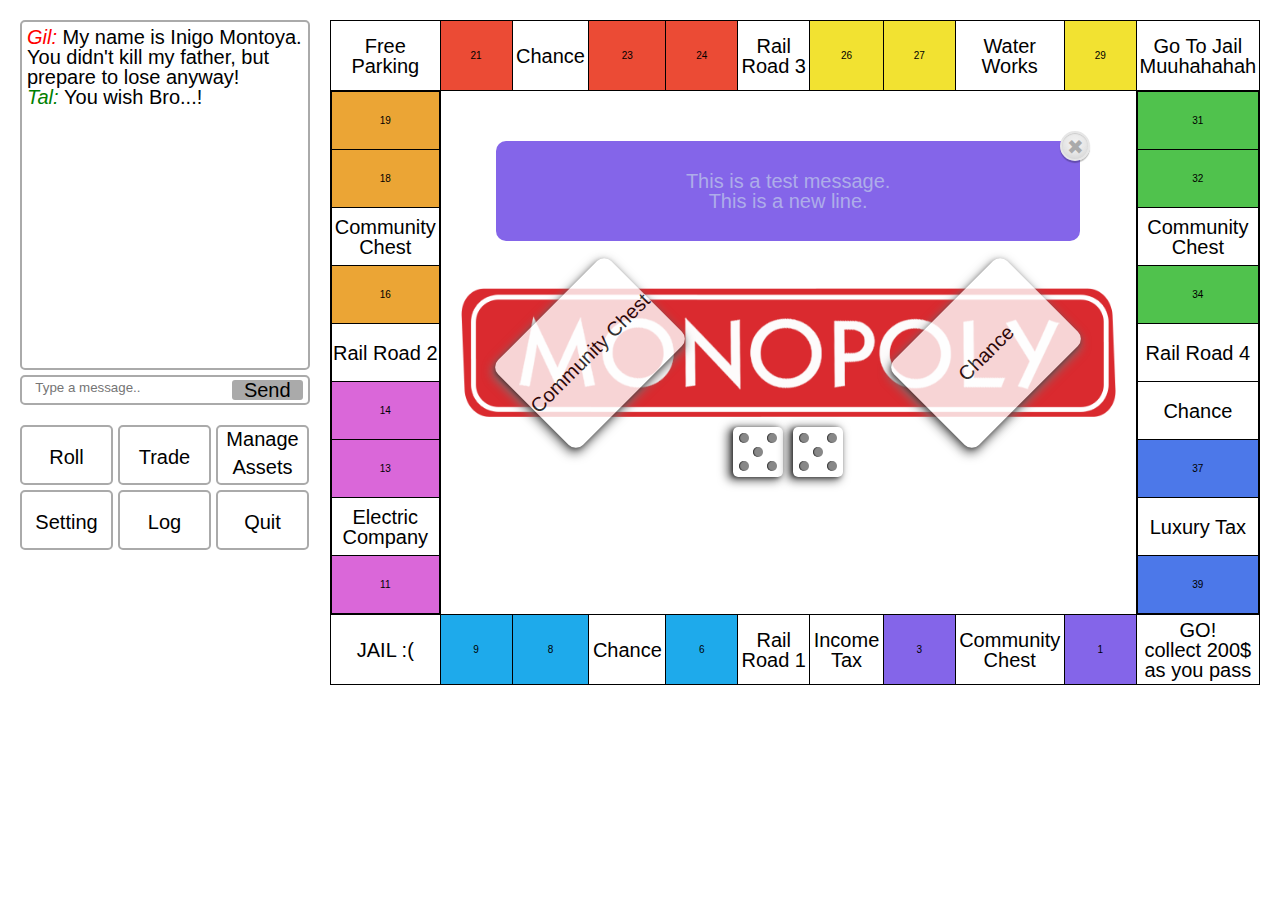
<file: index.html>
<!doctype html>
<html lang="en">
<head>
	<meta http-equiv="Content-type" content="text/html; acharset=UTF-8">
	<title>The Game</title>

	<!-- SCRIPTS -->
	<script src="js/jquery.1.9.1.min.js" type="text/javascript" charset="utf-8"></script>
	<script src="js/setup.js" type="text/javascript" charset="utf-8"></script>
	<script src="js/ui.js" type="text/javascript" charset="utf-8"></script>
	<script src="js/data.js" type="text/javascript" charset="utf-8"></script>
	<script src="js/api.js" type="text/javascript" charset="utf-8"></script>
	<script src="js/game.js" type="text/javascript" charset="utf-8"></script>

	<!-- STYLES -->	
	<link rel="stylesheet" href="css/animate-custom.css" type="text/css" media="screen" charset="utf-8">
	<link rel="stylesheet" href="css/game.css" type="text/css" media="screen" charset="utf-8">
</head>
<body>
	<div class="monopoly">

		<!-- DASH-BOARD -->
		<div class="dashboard">

			<!-- CHAT -->
			<div class="chat">
				<div class="chatter">
					<span><em class="player-a">Gil: </em>My name is Inigo Montoya. You didn't kill my father, but prepare to lose anyway!</span>
					<br/>
					<span><em class="player-b">Tal: </em>You wish Bro...!</span>
				</div>
				<div class="input-wrapper">
					<input type="text" class="write" placeholder="Type a message..">
					<div class="send"><span>Send</span></div>
				</div>
			</div>

			<!-- BUTTONS -->
			<div class="actions">
				<div class="btn roll"><span>Roll</span></div>
				<div class="btn trade"><span>Trade</span></div>
				<div class="btn manage-assets"><span>Manage Assets</span></div>
				<div class="btn settings"><span>Setting</span></div>
				<div class="btn log"><span>Log</span></div>
				<div class="btn quit"><span>Quit</span></div>
			</div>
		</div>

		<!-- GAME-BOARD -->
		<table class="gameboard" border="1">
			<tr class="horizontal">
				<!-- TOP SIDE BOARD SPACES -->
				<td id="20" class="corner tl"><span>Free Parking</span></td>
				<td id="21" class="red">21</td>
				<td id="22" class="chance"><span>Chance</span></td>
				<td id="23" class="red">23</td>
				<td id="24" class="red">24</td>
				<td id="25" class="transport"><span>Rail Road 3</span></td>
				<td id="26" class="yellow">26</td>
				<td id="27" class="yellow">27</td>
				<td id="28" class="utility"><span>Water Works</span></td>
				<td id="29" class="yellow">29</td>
				<td id="30" class="corner tr"><span>Go To Jail<br />Muuhahahah</span></td>
			</tr>
			<tr>
				<td>
					<!-- LEFT SIDE BOARD SPACES -->
					<table class="vertical">
						<tr>
							<td id="19" class="orange">19</td>
						</tr>
						<tr>
							<td id="18" class="orange">18</td>
						</tr>
						<tr>
							<td id="17" class="chest"><span>Community Chest</span></td>
						</tr>
						<tr>
							<td id="16" class="orange">16</td>
						</tr>
						<tr>
							<td id="15" class="transport"><span>Rail Road 2</span></td>
						</tr>
						<tr>
							<td id="14" class="pink">14</td>
						</tr>
						<tr>
							<td id="13" class="pink">13</td>
						</tr>
						<tr>
							<td id="12" class="utility"><span>Electric Company</span></td>
						</tr>
						<tr>
							<td id="11" class="pink">11</td>
						</tr>
					</table>
				</td>
				<td colspan="9" class="middle">

					<!-- CENTER OF BOARD -->
					<div class="logo-bg"></div>

					<!-- COMMUNITY CHEST DECK -->
					<div class="deck chest"><span>Community Chest</span></div>

					<!-- DICE -->
					<!-- <div class="dice dice-1"><span>5</span></div> -->
					<div class="dice-wrapper dice-1">
						<div class="dice">
							<div class="side-1">
								<div class="dot center"></div>
							</div>

							<div class="side-2">
								<div class="dot dtop dleft"></div>
								<div class="dot dbottom dright"></div>
							</div>

							<div class="side-3">
								<div class="dot dtop dleft"></div>
								<div class="dot center"></div>
								<div class="dot dbottom dright"></div>
							</div>

							<div class="side-4">
								<div class="dot dtop dleft"></div>
								<div class="dot dtop dright"></div>
								<div class="dot dbottom dleft"></div>
								<div class="dot dbottom dright"></div>
							</div>

							<div class="side-5 show">
								<div class="dot center"></div>
								<div class="dot dtop dleft"></div>
								<div class="dot dtop dright"></div>
								<div class="dot dbottom dleft"></div>
								<div class="dot dbottom dright"></div>
							</div>

							<div class="side-6">
								<div class="dot dtop dleft"></div>
								<div class="dot dtop dright"></div>
								<div class="dot dbottom dleft"></div>
								<div class="dot dbottom dright"></div>
								<div class="dot center dleft"></div>
								<div class="dot center dright"></div>
							</div>
						</div>
					</div>
					<!-- <div class="dice dice-2"><span>6</span></div> -->
					<div class="dice-wrapper dice-2">
						<div class="dice">
							<div class="side-1">
								<div class="dot center"></div>
							</div>

							<div class="side-2">
								<div class="dot dtop dleft"></div>
								<div class="dot dbottom dright"></div>
							</div>

							<div class="side-3">
								<div class="dot dtop dleft"></div>
								<div class="dot center"></div>
								<div class="dot dbottom dright"></div>
							</div>

							<div class="side-4">
								<div class="dot dtop dleft"></div>
								<div class="dot dtop dright"></div>
								<div class="dot dbottom dleft"></div>
								<div class="dot dbottom dright"></div>
							</div>

							<div class="side-5 show">
								<div class="dot center"></div>
								<div class="dot dtop dleft"></div>
								<div class="dot dtop dright"></div>
								<div class="dot dbottom dleft"></div>
								<div class="dot dbottom dright"></div>
							</div>

							<div class="side-6">
								<div class="dot dtop dleft"></div>
								<div class="dot dtop dright"></div>
								<div class="dot dbottom dleft"></div>
								<div class="dot dbottom dright"></div>
								<div class="dot center dleft"></div>
								<div class="dot center dright"></div>
							</div>
						</div>
					</div>

					<!-- CHANCE DECK -->
					<div class="deck chance"><span>Chance</span></div>

					<!-- Notifications -->
					<div class="notifications">
						<span class="message">This is a test message.<br/>This is  a new line.</span>
						<div class="close">
							<span>&#10006;</span>
						</div>
					</div>
				</td>
				<td>
					<!-- RIGHT SIDE BOARD SPACES -->
					<table class="vertical">
						<tr>
							<td id="31" class="green">31</td>
						</tr>
						<tr>
							<td id="32" class="green">32</td>
						</tr>
						<tr>
							<td id="33" class="chest"><span>Community Chest</span></td>
						</tr>
						<tr>
							<td id="34" class="green">34</td>
						</tr>
						<tr>
							<td id="35" class="transport"><span>Rail Road 4</span></td>
						</tr>
						<tr>
							<td id="36" class="chance"><span>Chance</span></td>
						</tr>
						<tr>
							<td id="37" class="blue">37</td>
						</tr>
						<tr>
							<td id="38" class="tax"><span>Luxury Tax</span></td>
						</tr>
						<tr>
							<td id="39" class="blue">39</td>
						</tr>
					</table>
				</td>
			</tr>
			<tr class="horizontal">
				<!-- BOTTOM SIDE BOARD SPACES -->
				<td id="10" class="corner bl"><span>JAIL :(</span></td>
				<td id="9" class="celest">9</td>
				<td id="8" class="celest">8</td>
				<td id="7" class="chance"><span>Chance</span></td>
				<td id="6" class="celest">6</td>
				<td id="5" class="transport"><span>Rail Road 1</span></td>
				<td id="4" class="tax"><span>Income Tax</span></td>
				<td id="3" class="purple">3</td>
				<td id="2" class="chest"><span>Community Chest</span></td>
				<td id="1" class="purple">1</td>
				<td id="0" class="corner br"><span>GO! <br/> collect 200$ as you pass</span></td>
			</tr>
		</table>
	</div>
</body>
</html>
</file>
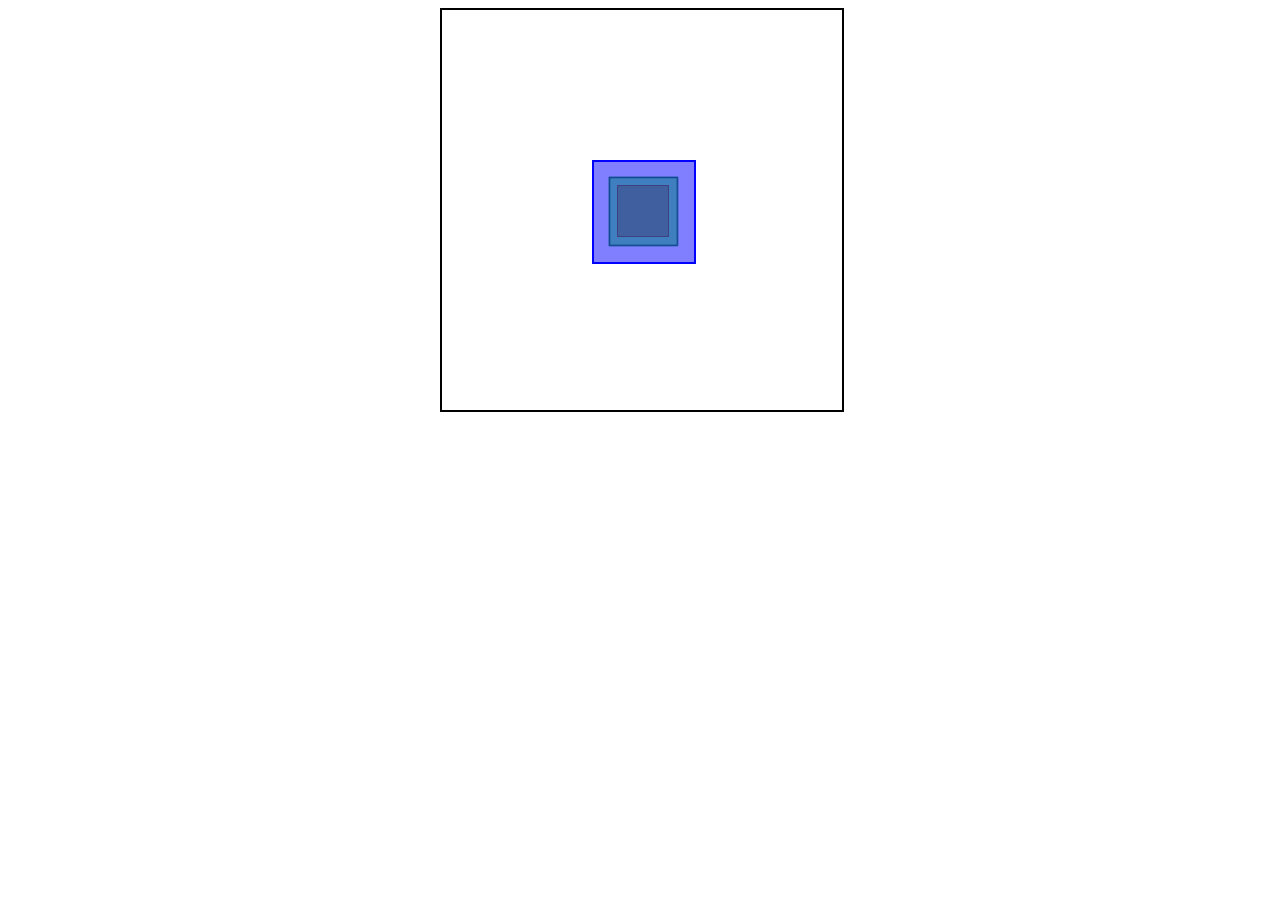
<file: test.html>
<html>
<head>
  <title>Scrolling along the Z-Axis</title>
  <!--
  Example from http://eng.wealthfront.com/2012/03/scrolling-z-axis-with-css-3d-transforms.html
  Assumes browser window is sized at a height of 400px (the size of the black box).
  -->
  <style>
  body{height:600px;}
  #viewport {
   position:fixed;
   -webkit-perspective:100px;
   -webkit-perspective-origin:50% 50%;
   border: 2px solid black;
   height: 400px;
   width: 400px;
   left:50%;
   margin-left:-200px;
  }
.box {
   position:absolute;
   width:100px;
   height:100px;
   left:50%;
   top:50%;
   margin-left:-50px;
   margin-top:-50px;
 }
 #a {
   background-color:rgba(255,0,0,.5);
   border:2px solid red;
   -webkit-transform:translateZ(-100px)
 
 }
 #b {
   background-color:rgba(0,255,0,.5);
   border:2px solid green;
   -webkit-transform:translateZ(-50px)
 }
 #c {
  background-color:rgba(0,0,255,.5);
  border:2px solid blue;
  -webkit-transform:translateZ(0px)
 }
 
  </style>
</head>
<body>
  <div id="viewport">
    <div class="box" id="a"></div>
    <div class="box" id="b"></div>
    <div class="box" id="c"></div>
  </div>
  <script>
    var scrollPosition = document.body.scrollTop,
        boxPositions = [-100, -50, 0];
    function scrollDelta() {
      var newScrollPosition = document.body.scrollTop,
          delta = newScrollPosition - scrollPosition;
      scrollPosition = document.body.scrollTop;
      return delta;
    }
    function moveCamera() {
      var boxes = document.getElementsByClassName("box"),
          delta = scrollDelta();
      for (var i=0,l=boxes.length;i<l;i++) {
        boxPositions[i] += parseInt(delta);
        boxes[i].style["-webkit-transform"] = "translateZ("+boxPositions[i]+"px)";
      }
    }
    window.addEventListener("scroll", moveCamera, false);
 </script>
</body>
</html>
</file>
<file: css/game.css>
/* line 17, C:/Ruby193/lib/ruby/gems/1.9.1/gems/compass-0.12.2/frameworks/compass/stylesheets/compass/reset/_utilities.scss */
html, body, div, span, applet, object, iframe,
h1, h2, h3, h4, h5, h6, p, blockquote, pre,
a, abbr, acronym, address, big, cite, code,
del, dfn, em, img, ins, kbd, q, s, samp,
small, strike, strong, sub, sup, tt, var,
b, u, i, center,
dl, dt, dd, ol, ul, li,
fieldset, form, label, legend,
table, caption, tbody, tfoot, thead, tr, th, td,
article, aside, canvas, details, embed,
figure, figcaption, footer, header, hgroup,
menu, nav, output, ruby, section, summary,
time, mark, audio, video {
  margin: 0;
  padding: 0;
  border: 0;
  font: inherit;
  font-size: 100%;
  vertical-align: baseline;
}

/* line 22, C:/Ruby193/lib/ruby/gems/1.9.1/gems/compass-0.12.2/frameworks/compass/stylesheets/compass/reset/_utilities.scss */
html {
  line-height: 1;
}

/* line 24, C:/Ruby193/lib/ruby/gems/1.9.1/gems/compass-0.12.2/frameworks/compass/stylesheets/compass/reset/_utilities.scss */
ol, ul {
  list-style: none;
}

/* line 26, C:/Ruby193/lib/ruby/gems/1.9.1/gems/compass-0.12.2/frameworks/compass/stylesheets/compass/reset/_utilities.scss */
table {
  border-collapse: collapse;
  border-spacing: 0;
}

/* line 28, C:/Ruby193/lib/ruby/gems/1.9.1/gems/compass-0.12.2/frameworks/compass/stylesheets/compass/reset/_utilities.scss */
caption, th, td {
  text-align: left;
  font-weight: normal;
  vertical-align: middle;
}

/* line 30, C:/Ruby193/lib/ruby/gems/1.9.1/gems/compass-0.12.2/frameworks/compass/stylesheets/compass/reset/_utilities.scss */
q, blockquote {
  quotes: none;
}
/* line 103, C:/Ruby193/lib/ruby/gems/1.9.1/gems/compass-0.12.2/frameworks/compass/stylesheets/compass/reset/_utilities.scss */
q:before, q:after, blockquote:before, blockquote:after {
  content: "";
  content: none;
}

/* line 32, C:/Ruby193/lib/ruby/gems/1.9.1/gems/compass-0.12.2/frameworks/compass/stylesheets/compass/reset/_utilities.scss */
a img {
  border: none;
}

/* line 116, C:/Ruby193/lib/ruby/gems/1.9.1/gems/compass-0.12.2/frameworks/compass/stylesheets/compass/reset/_utilities.scss */
article, aside, details, figcaption, figure, footer, header, hgroup, menu, nav, section, summary {
  display: block;
}

/* VARIABLES DEFINED HERE:  */
/********************************************************/
/*------------------------ DICE ------------------------*/
/********************************************************/
/* line 5, C:/Users/Gil/Dropbox/Projects/Game dev/source/scss/_dice.scss */
.dice-wrapper {
  position: relative;
  width: 5em;
  margin: 0 auto;
}
/* line 10, C:/Users/Gil/Dropbox/Projects/Game dev/source/scss/_dice.scss */
.dice-wrapper.dice-1 {
  left: 50%;
  margin-left: -5.5em;
}
/* line 15, C:/Users/Gil/Dropbox/Projects/Game dev/source/scss/_dice.scss */
.dice-wrapper.dice-2 {
  right: 50%;
  margin-right: -5.5em;
}
/* line 20, C:/Users/Gil/Dropbox/Projects/Game dev/source/scss/_dice.scss */
.dice-wrapper .dice {
  position: absolute;
  width: 5em;
  height: 5em;
  border-radius: 0.5em;
  margin-top: -2.5em;
  box-shadow: -0.2em 0.1em 0.5em -0.1em #222222, -0.4em 0.2em 1em 0.2em #777777;
}
/* line 28, C:/Users/Gil/Dropbox/Projects/Game dev/source/scss/_dice.scss */
.dice-wrapper .dice > DIV {
  display: none;
}
/* line 32, C:/Users/Gil/Dropbox/Projects/Game dev/source/scss/_dice.scss */
.dice-wrapper .dice > .show {
  display: block;
}
/* line 37, C:/Users/Gil/Dropbox/Projects/Game dev/source/scss/_dice.scss */
.dice-wrapper .dot {
  position: absolute;
  width: 1em;
  height: 1em;
  border-radius: 0.5em;
  background: #888;
  box-shadow: inset 0.1em 0 0.1em #333333;
  opacity: 1;
  transition: opacity 0.25s ease-in-out;
}
/* line 47, C:/Users/Gil/Dropbox/Projects/Game dev/source/scss/_dice.scss */
.dice-wrapper .dot.center {
  top: 50%;
  right: 50%;
  margin-right: -0.5em;
  margin-top: -0.5em;
}
/* line 53, C:/Users/Gil/Dropbox/Projects/Game dev/source/scss/_dice.scss */
.dice-wrapper .dot.dtop {
  top: 12%;
}
/* line 56, C:/Users/Gil/Dropbox/Projects/Game dev/source/scss/_dice.scss */
.dice-wrapper .dot.dleft {
  margin-left: 12%;
  left: 0;
}
/* line 60, C:/Users/Gil/Dropbox/Projects/Game dev/source/scss/_dice.scss */
.dice-wrapper .dot.dright {
  margin-right: 12%;
  right: 0;
}
/* line 64, C:/Users/Gil/Dropbox/Projects/Game dev/source/scss/_dice.scss */
.dice-wrapper .dot.dbottom {
  margin-top: 88%;
  top: -1em;
}
/* line 68, C:/Users/Gil/Dropbox/Projects/Game dev/source/scss/_dice.scss */
.dice-wrapper .dot.center.dleft, .dice-wrapper .dot.center.dright {
  top: 50%;
  margin-top: -0.5em;
}

/********************************************************/
/*--------------------- DASH BOARD ---------------------*/
/********************************************************/
/* line 5, C:/Users/Gil/Dropbox/Projects/Game dev/source/scss/_dashboard.scss */
.dashboard {
  width: 25%;
  float: left;
  /* BUTTONS */
}
/* line 10, C:/Users/Gil/Dropbox/Projects/Game dev/source/scss/_dashboard.scss */
.dashboard .actions {
  margin-top: 1.5em;
  text-align: center;
}
/* line 14, C:/Users/Gil/Dropbox/Projects/Game dev/source/scss/_dashboard.scss */
.dashboard .actions .btn {
  width: 30%;
  height: 6em;
  margin: 0.5em 0.5em 0 0;
  line-height: 6em;
  border-radius: 5px;
  border: 2px solid #aaaaaa;
  float: left;
  cursor: pointer;
}
/* line 24, C:/Users/Gil/Dropbox/Projects/Game dev/source/scss/_dashboard.scss */
.dashboard .actions .btn.manage-assets {
  line-height: 2.5em;
}

/********************************************************/
/*------------------------ CHAT ------------------------*/
/********************************************************/
/* line 5, C:/Users/Gil/Dropbox/Projects/Game dev/source/scss/_chat.scss */
.chat {
  margin-right: 2em;
}
/* line 8, C:/Users/Gil/Dropbox/Projects/Game dev/source/scss/_chat.scss */
.chat .chatter {
  padding: .5em;
  height: 35em;
  border: 2px solid #aaaaaa;
  border-radius: 5px;
  overflow-y: auto;
}
/* line 16, C:/Users/Gil/Dropbox/Projects/Game dev/source/scss/_chat.scss */
.chat .chatter EM.player-a {
  color: red;
}
/* line 20, C:/Users/Gil/Dropbox/Projects/Game dev/source/scss/_chat.scss */
.chat .chatter EM.player-b {
  color: green;
}
/* line 24, C:/Users/Gil/Dropbox/Projects/Game dev/source/scss/_chat.scss */
.chat .chatter EM.player-c {
  color: gray;
}
/* line 28, C:/Users/Gil/Dropbox/Projects/Game dev/source/scss/_chat.scss */
.chat .chatter EM.player-d {
  color: maroon;
}
/* line 34, C:/Users/Gil/Dropbox/Projects/Game dev/source/scss/_chat.scss */
.chat .input-wrapper {
  border: 2px solid #aaaaaa;
  position: relative;
  margin-top: .5em;
  width: 100%;
  height: 3em;
  border-radius: 5px;
  padding: 0.3em 0.5em;
}
/* line 43, C:/Users/Gil/Dropbox/Projects/Game dev/source/scss/_chat.scss */
.chat .input-wrapper .write {
  width: 70%;
  position: absolute;
  left: .5em;
  padding: 0 0.5em;
}
/* line 50, C:/Users/Gil/Dropbox/Projects/Game dev/source/scss/_chat.scss */
.chat .input-wrapper .send {
  width: 25%;
  height: 2em;
  position: absolute;
  right: .5em;
  background-color: #aaa;
  border-radius: 3px;
  text-align: center;
  cursor: pointer;
}

/*********************************************************/
/*----------------------- EFFECTS -----------------------*/
/*********************************************************/
/* line 5, C:/Users/Gil/Dropbox/Projects/Game dev/source/scss/_effects.scss */
.fade-out {
  opacity: 0;
  -webkit-transform: scale(0.75);
  transition: all 0.5s ease-in-out;
}

/* line 11, C:/Users/Gil/Dropbox/Projects/Game dev/source/scss/_effects.scss */
.fade-in {
  opacity: 1;
  -webkit-transform: scale(1);
  transition: all 0.25s ease-in-out;
}

/* line 17, C:/Users/Gil/Dropbox/Projects/Game dev/source/scss/_effects.scss */
.rotate {
  -webkit-transform: rotate(720deg);
  transition: all 1.5s ease-in-out;
  transition-delay: .5s;
}
/* line 22, C:/Users/Gil/Dropbox/Projects/Game dev/source/scss/_effects.scss */
.rotate.dice-2 {
  -webkit-animation-direction: alternate;
  -moz-animation-direction: alternate;
  -o-animation-direction: alternate;
  animation-direction: alternate;
  transition-delay: .75s;
}
/* line 30, C:/Users/Gil/Dropbox/Projects/Game dev/source/scss/_effects.scss */
.rotate .dot {
  opacity: 0 !important;
  transition: opacity 0.5s ease-in-out;
}

/* line 37, C:/Users/Gil/Dropbox/Projects/Game dev/source/scss/_effects.scss */
.shake.dice-2 {
  -webkit-animation-delay: 0.25s;
}
/* line 41, C:/Users/Gil/Dropbox/Projects/Game dev/source/scss/_effects.scss */
.shake .dot {
  opacity: 0 !important;
  transition: opacity 0.5s ease-in-out;
}

/************************ GENERAL STYLES ************************/
/* line 10, C:/Users/Gil/Dropbox/Projects/Game dev/source/scss/game.scss */
BODY {
  font-size: 62.5%;
  font-family: arial;
}
/* line 14, C:/Users/Gil/Dropbox/Projects/Game dev/source/scss/game.scss */
BODY * {
  -webkit-box-sizing: border-box;
  /* Safari/Chrome, other WebKit */
  -moz-box-sizing: border-box;
  /* Firefox, other Gecko */
  box-sizing: border-box;
  /* Opera/IE 8+ */
}
/* line 20, C:/Users/Gil/Dropbox/Projects/Game dev/source/scss/game.scss */
BODY INPUT {
  border: 0;
  padding: 0;
}
/* line 25, C:/Users/Gil/Dropbox/Projects/Game dev/source/scss/game.scss */
BODY SPAN {
  font-size: 2em;
}
/* line 29, C:/Users/Gil/Dropbox/Projects/Game dev/source/scss/game.scss */
BODY EM {
  font-style: italic;
}

/************************ GAME UI STYLES ************************/
/* line 36, C:/Users/Gil/Dropbox/Projects/Game dev/source/scss/game.scss */
.monopoly {
  margin: 2em;
}

/************************ GAME BOARD ************************/
/* line 41, C:/Users/Gil/Dropbox/Projects/Game dev/source/scss/game.scss */
.gameboard {
  width: 75%;
  float: right;
  /* NOTIFICATIONS */
}
/* line 45, C:/Users/Gil/Dropbox/Projects/Game dev/source/scss/game.scss */
.gameboard TABLE {
  width: 100%;
}
/* line 49, C:/Users/Gil/Dropbox/Projects/Game dev/source/scss/game.scss */
.gameboard .vertical TD {
  width: 8.6%;
  height: 5.8em;
}
/* line 54, C:/Users/Gil/Dropbox/Projects/Game dev/source/scss/game.scss */
.gameboard .horizontal TD {
  width: 7%;
  height: 7em;
}
/* line 59, C:/Users/Gil/Dropbox/Projects/Game dev/source/scss/game.scss */
.gameboard .corner {
  width: 5.5% !important;
}
/* line 63, C:/Users/Gil/Dropbox/Projects/Game dev/source/scss/game.scss */
.gameboard TD {
  border: 1px solid black;
  text-align: center;
}
/* line 67, C:/Users/Gil/Dropbox/Projects/Game dev/source/scss/game.scss */
.gameboard TD SPAN {
  font-size: 2em;
}
/* line 71, C:/Users/Gil/Dropbox/Projects/Game dev/source/scss/game.scss */
.gameboard TD.red {
  background-color: #eb4b35;
}
/* line 74, C:/Users/Gil/Dropbox/Projects/Game dev/source/scss/game.scss */
.gameboard TD.orange {
  background-color: #eba535;
}
/* line 77, C:/Users/Gil/Dropbox/Projects/Game dev/source/scss/game.scss */
.gameboard TD.yellow {
  background-color: #f2e231;
}
/* line 80, C:/Users/Gil/Dropbox/Projects/Game dev/source/scss/game.scss */
.gameboard TD.green {
  background-color: #50c24d;
}
/* line 83, C:/Users/Gil/Dropbox/Projects/Game dev/source/scss/game.scss */
.gameboard TD.blue {
  background-color: #4c78e9;
}
/* line 86, C:/Users/Gil/Dropbox/Projects/Game dev/source/scss/game.scss */
.gameboard TD.pink {
  background-color: #da67d9;
}
/* line 89, C:/Users/Gil/Dropbox/Projects/Game dev/source/scss/game.scss */
.gameboard TD.purple {
  background-color: #8465e9;
}
/* line 92, C:/Users/Gil/Dropbox/Projects/Game dev/source/scss/game.scss */
.gameboard TD.celest {
  background-color: #1eaaeb;
}
/* line 97, C:/Users/Gil/Dropbox/Projects/Game dev/source/scss/game.scss */
.gameboard .middle {
  position: relative;
}
/* line 101, C:/Users/Gil/Dropbox/Projects/Game dev/source/scss/game.scss */
.gameboard .middle .logo-bg {
  background: url(../img/monopoly-bg.png) no-repeat center;
  background-size: contain;
  height: 158px;
  margin: 2em;
}
/* line 109, C:/Users/Gil/Dropbox/Projects/Game dev/source/scss/game.scss */
.gameboard .middle .deck {
  display: block;
  position: absolute;
  width: 16em;
  height: 12em;
  line-height: 12em;
  top: 50%;
  margin-top: -6em;
  -webkit-transform: rotate(-45deg);
  background: #fff;
  opacity: 0.8;
  border-radius: 1em;
  box-shadow: -0.2em 0.1em 0.5em -0.1em #222222, -0.4em 0.2em 1em 0.2em #777777;
}
/* line 123, C:/Users/Gil/Dropbox/Projects/Game dev/source/scss/game.scss */
.gameboard .middle .deck.chest {
  left: 10%;
}
/* line 127, C:/Users/Gil/Dropbox/Projects/Game dev/source/scss/game.scss */
.gameboard .middle .deck.chance {
  right: 10%;
}
/* line 134, C:/Users/Gil/Dropbox/Projects/Game dev/source/scss/game.scss */
.gameboard .notifications {
  width: 84%;
  height: 10em;
  background-color: #8465e9;
  position: absolute;
  top: 5em;
  left: 8%;
  padding: 1em;
  border-radius: 10px;
}
/* line 144, C:/Users/Gil/Dropbox/Projects/Game dev/source/scss/game.scss */
.gameboard .notifications .message {
  color: #AEADE9;
  margin-top: 1em;
  display: block;
}
/* line 150, C:/Users/Gil/Dropbox/Projects/Game dev/source/scss/game.scss */
.gameboard .notifications .close {
  width: 3em;
  height: 3em;
  position: absolute;
  right: -1em;
  top: -1em;
  color: #aaa;
  border: 2px solid #e6e6e6;
  border-radius: 2em;
  padding: 0.4em 0;
  cursor: pointer;
  background: linear-gradient(rgba(255, 255, 255, 0.5), rgba(255, 255, 255, 0)), radial-gradient(#f2f2f2, #cccccc);
  box-shadow: inset 0 1px 1px rgba(191, 191, 191, 0.75), 0 2px 1px rgba(0, 0, 0, 0.25);
}
/* line 164, C:/Users/Gil/Dropbox/Projects/Game dev/source/scss/game.scss */
.gameboard .notifications .close:hover {
  background: linear-gradient(rgba(255, 255, 255, 0.5), rgba(255, 255, 255, 0)), radial-gradient(#b3b3b3, #8c8c8c);
  color: #e6e6e6;
}
/* line 169, C:/Users/Gil/Dropbox/Projects/Game dev/source/scss/game.scss */
.gameboard .notifications .close SPAN {
  font-size: 2em;
}
</file>
